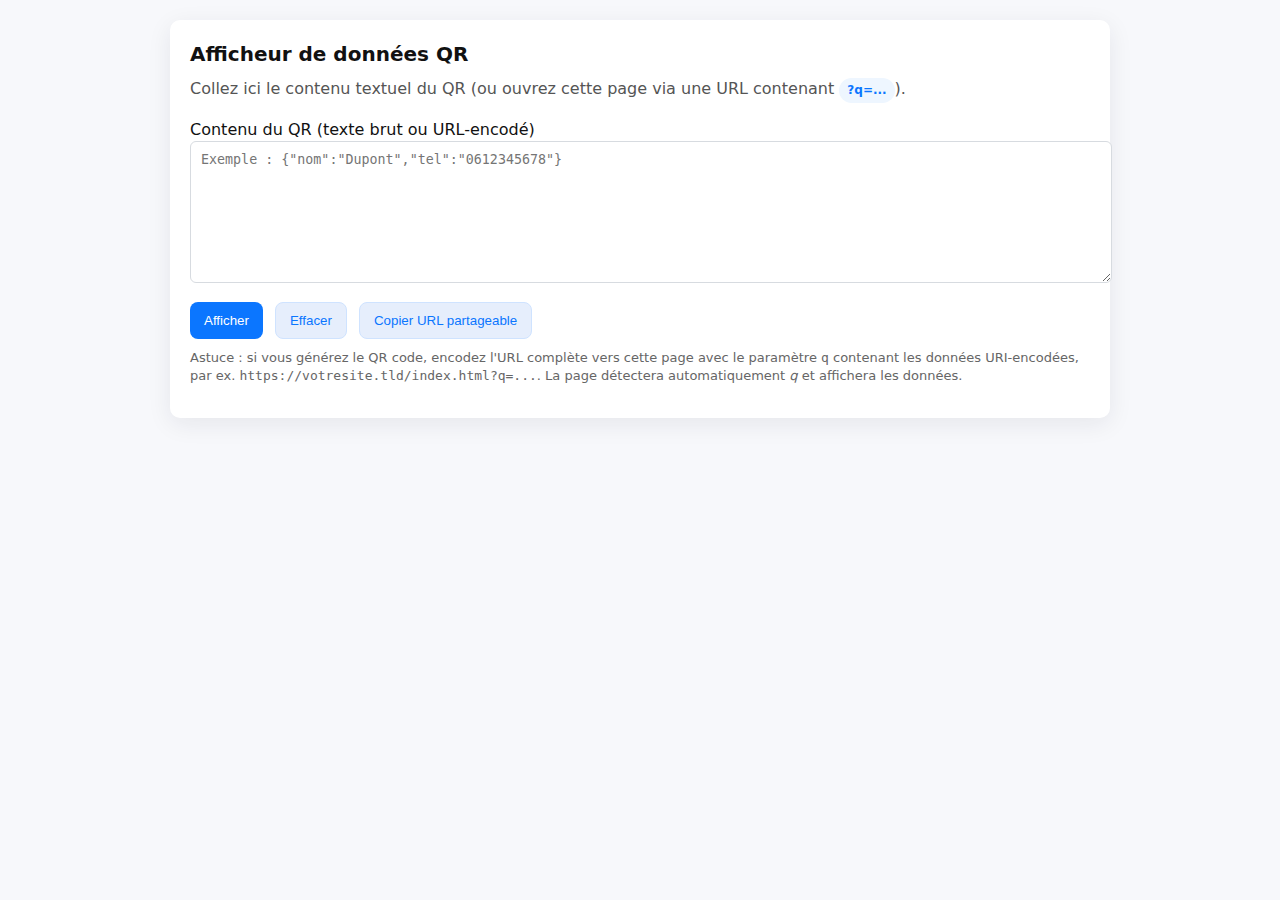
<file: index.html>
<!doctype html>
<html lang="fr">
<head>
<meta charset="utf-8" />
<meta name="viewport" content="width=device-width,initial-scale=1" />
<title>Afficher données QR</title>
<style>
  body{font-family:system-ui,-apple-system,Segoe UI,Roboto,"Helvetica Neue",Arial;line-height:1.4;margin:0;padding:20px;background:#f7f8fb;color:#111}
  .container{max-width:900px;margin:0 auto;background:#fff;padding:20px;border-radius:10px;box-shadow:0 6px 24px rgba(20,30,50,0.08)}
  h1{margin:0 0 10px;font-size:20px}
  p.lead{margin:0 0 16px;color:#555}
  textarea{width:100%;min-height:120px;padding:10px;border-radius:6px;border:1px solid #d7dbe0;font-family:monospace;resize:vertical}
  .row{display:flex;gap:12px;flex-wrap:wrap;margin-top:12px}
  button{padding:10px 14px;border-radius:8px;border:0;background:#0b76ff;color:#fff;cursor:pointer}
  button.secondary{background:#e6eefc;color:#0b76ff;border:1px solid #cfe3ff}
  table{width:100%;border-collapse:collapse;margin-top:18px}
  th,td{padding:8px 10px;border-bottom:1px solid #eef2f7;text-align:left}
  th{background:#fafbff;font-weight:600;color:#2d3a55}
  pre{background:#0b1220;color:#d6f0ff;padding:12px;border-radius:6px;overflow:auto}
  .hint{margin-top:10px;color:#666;font-size:13px}
  .badge{display:inline-block;padding:4px 8px;border-radius:999px;background:#eef6ff;color:#0b76ff;font-weight:600;font-size:12px}
</style>
</head>
<body>
<div class="container">
  <h1>Afficheur de données QR</h1>
  <p class="lead">Collez ici le contenu textuel du QR (ou ouvrez cette page via une URL contenant <span class="badge">?q=...</span>).</p>

  <label for="payload">Contenu du QR (texte brut ou URL-encodé)</label>
  <textarea id="payload" placeholder="Exemple : {&quot;nom&quot;:&quot;Dupont&quot;,&quot;tel&quot;:&quot;0612345678&quot;}"></textarea>

  <div class="row">
    <button id="showBtn">Afficher</button>
    <button class="secondary" id="clearBtn">Effacer</button>
    <button class="secondary" id="copyAsUrlBtn">Copier URL partageable</button>
  </div>

  <div id="resultArea"></div>

  <p class="hint">Astuce : si vous générez le QR code, encodez l'URL complète vers cette page avec le paramètre <code>q</code> contenant les données URI-encodées, par ex. <code>https://votresite.tld/index.html?q=...</code>. La page détectera automatiquement <em>q</em> et affichera les données.</p>
</div>

<script>
/* Utilitaires de parsing */
function tryParseJSON(text){
  try{ return JSON.parse(text); } catch(e){ return null; }
}

function parseQueryString(text){
  // supporte both "a=1&b=2" and full URL
  try{
    let maybeUrl = text.trim();
    if(maybeUrl.includes('://')) {
      let u = new URL(maybeUrl);
      return Object.fromEntries(u.searchParams.entries());
    }
    if(maybeUrl.includes('=') || maybeUrl.includes('&')){
      return Object.fromEntries(new URLSearchParams(maybeUrl));
    }
  } catch(e){}
  return null;
}

function parseKeyValueLines(text){
  const lines = text.split(/\r?\n/).map(l=>l.trim()).filter(Boolean);
  const obj = {};
  let found=false;
  for(const line of lines){
    const m = line.match(/^([^:–—=]+)\s*[:=–—]\s*(.+)$/);
    if(m){
      obj[m[1].trim()] = m[2].trim();
      found=true;
    }
  }
  return found ? obj : null;
}

function parseVCard(text){
  if(/BEGIN:VCARD/i.test(text)) {
    const obj={};
    const lines = text.split(/\r?\n/);
    for(const line of lines){
      const m=line.match(/^([^:;]+)(?:;[^:]*)*:(.+)$/);
      if(m) obj[m[1].toUpperCase()] = m[2];
    }
    return obj;
  }
  return null;
}

function parseCSV(text){
  // simple single-line "name,email,phone" or "k1,k2\nv1,v2"
  const lines = text.split(/\r?\n/).map(l=>l.trim()).filter(Boolean);
  if(lines.length===1 && lines[0].includes(',')) return {csv: lines[0].split(',')};
  if(lines.length>=2){
    const headers = lines[0].split(',').map(s=>s.trim());
    const values = lines[1].split(',').map(s=>s.trim());
    if(headers.length === values.length){
      const obj = {};
      headers.forEach((h,i)=>obj[h] = values[i]);
      return obj;
    }
  }
  return null;
}

function detectAndParse(text){
  text = text.trim();
  if(!text) return {raw:''};

  // Try JSON
  const j = tryParseJSON(text);
  if(j !== null) return {type:'json',data:j};

  // Try full URL that contains q=...
  try{
    if(text.includes('://')){
      const u = new URL(text);
      if(u.searchParams.has('q')){
        const decoded = decodeURIComponent(u.searchParams.get('q'));
        return detectAndParse(decoded); // recursively parse payload
      }
    }
  }catch(e){}

  // Try query string or full URL with params
  const qs = parseQueryString(text);
  if(qs) return {type:'querystring',data:qs};

  // Try vCard
  const v = parseVCard(text);
  if(v) return {type:'vcard',data:v};

  // Try key: value lines
  const kv = parseKeyValueLines(text);
  if(kv) return {type:'kv',data:kv};

  // CSV
  const csv = parseCSV(text);
  if(csv) return {type:'csv',data:csv};

  // Fallback: raw text
  return {type:'raw',data:text};
}

/* UI rendering */
function renderResult(parsed){
  const out = document.getElementById('resultArea');
  out.innerHTML = '';
  if(!parsed || (parsed.type==='raw' && parsed.data==='')){
    out.innerHTML = '<p style="color:#888;margin-top:12px">Aucune donnée à afficher.</p>';
    return;
  }

  const title = document.createElement('div');
  title.style.marginTop='14px';
  title.innerHTML = `<strong>Format détecté :</strong> ${parsed.type || 'inconnu'}`;
  out.appendChild(title);

  if(parsed.type === 'json' || parsed.type === 'querystring' || parsed.type === 'vcard' || parsed.type === 'kv' || parsed.type === 'csv'){
    const obj = parsed.data;
    // Table
    const table = document.createElement('table');
    const thead = document.createElement('thead');
    const trh = document.createElement('tr');
    trh.innerHTML = '<th>Champ</th><th>Valeur</th>';
    thead.appendChild(trh);
    table.appendChild(thead);
    const tbody = document.createElement('tbody');
    for(const key of Object.keys(obj)){
      const tr = document.createElement('tr');
      const tdk = document.createElement('td');
      tdk.textContent = key;
      const tdv = document.createElement('td');
      tdv.textContent = (obj[key]===null || obj[key]===undefined) ? '' : String(obj[key]);
      tr.appendChild(tdk);
      tr.appendChild(tdv);
      tbody.appendChild(tr);
    }
    table.appendChild(tbody);
    out.appendChild(table);

    // Also show raw JSON pretty for copy
    const pre = document.createElement('pre');
    pre.style.marginTop='10px';
    pre.textContent = JSON.stringify(obj, null, 2);
    out.appendChild(pre);
  } else {
    // raw text
    const pre = document.createElement('pre');
    pre.textContent = parsed.data;
    out.appendChild(pre);
  }
}

/* Main */
document.getElementById('showBtn').addEventListener('click', ()=>{
  const txt = document.getElementById('payload').value.trim();
  const parsed = detectAndParse(txt);
  renderResult(parsed);
});

document.getElementById('clearBtn').addEventListener('click', ()=>{
  document.getElementById('payload').value = '';
  document.getElementById('resultArea').innerHTML = '';
});

document.getElementById('copyAsUrlBtn').addEventListener('click', ()=>{
  const txt = document.getElementById('payload').value.trim();
  if(!txt) { alert('Collez d’abord le contenu du QR'); return; }
  const base = location.origin + location.pathname;
  const url = base + '?q=' + encodeURIComponent(txt);
  navigator.clipboard && navigator.clipboard.writeText(url).then(() => {
    alert('URL copiée dans le presse-papiers :\n' + url);
  }, ()=>{ prompt('Copiez cette URL', url); });
});

/* Si la page est ouverte avec ?q=... on le parse automatiquement */
(function autoFromUrl(){
  try{
    const params = new URLSearchParams(location.search);
    const q = params.get('q') || params.get('data') || params.get('payload');
    if(q){
      const decoded = decodeURIComponent(q);
      document.getElementById('payload').value = decoded;
      const parsed = detectAndParse(decoded);
      renderResult(parsed);
    }
  } catch(e){}
})();
</script>
</body>
</html>
</file>
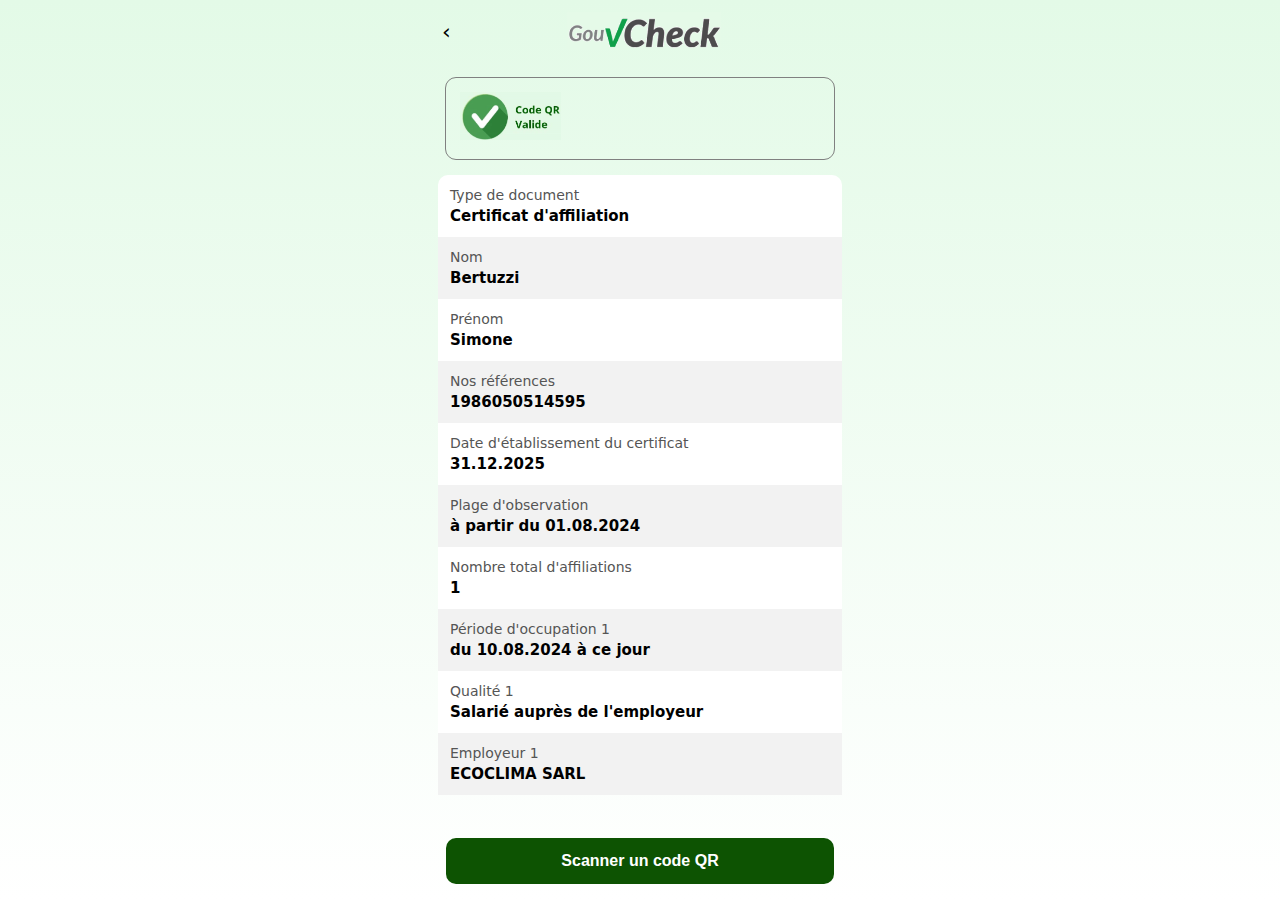
<file: index11.html>
<!DOCTYPE html>
<html lang="fr">
<head>
  <meta charset="UTF-8" />
  <meta name="viewport" content="width=device-width, initial-scale=1.0" />
  <title>GovCheck</title>
  <link rel="stylesheet" href="style.css" />
</head>
<body>

  <div class="app">

    <header class="header">
      <span class="back">‹</span>
      <img src="govcheck-logo.png" alt="GovCheck" class="logo1" />
    </header>

    <div class="status valid">
	 <img src="logo-valid2.png" alt="GovCheck" class="logo2" />
    </div>

    <div class="fields">
	<div class="field">
        <div class="title">Type de document</div>
        <div class="value">Certificat d'affiliation</div>
      </div>
	<div class="field">
        <div class="title">Nom</div>
        <div class="value">Bertuzzi</div>
      </div>
	  
	  	<div class="field">
        <div class="title">Prénom</div>
        <div class="value">Simone</div>
      </div>
	  
	  	<div class="field">
        <div class="title">Nos références</div>
        <div class="value">1986050514595</div>
      </div>
	  
	  	<div class="field">
        <div class="title">Date d'établissement du certificat</div>
        <div class="value">31.12.2025</div>
      </div>

      <div class="field">
        <div class="title">Plage d'observation</div>
        <div class="value">à partir du 01.08.2024</div>
      </div>

      <div class="field">
        <div class="title">Nombre total d'affiliations</div>
        <div class="value">1</div>
      </div>

      <div class="field">
        <div class="title">Période d'occupation 1</div>
        <div class="value">du 10.08.2024 à ce jour</div>
      </div>

      <div class="field">
        <div class="title">Qualité 1</div>
        <div class="value">Salarié auprès de l'employeur</div>
      </div>

      <div class="field">
        <div class="title">Employeur 1</div>
        <div class="value">ECOCLIMA SARL</div>
      </div>

    </div>

    <button class="scan-btn">Scanner un code QR</button>

  </div>

</body>
</html>
</file>
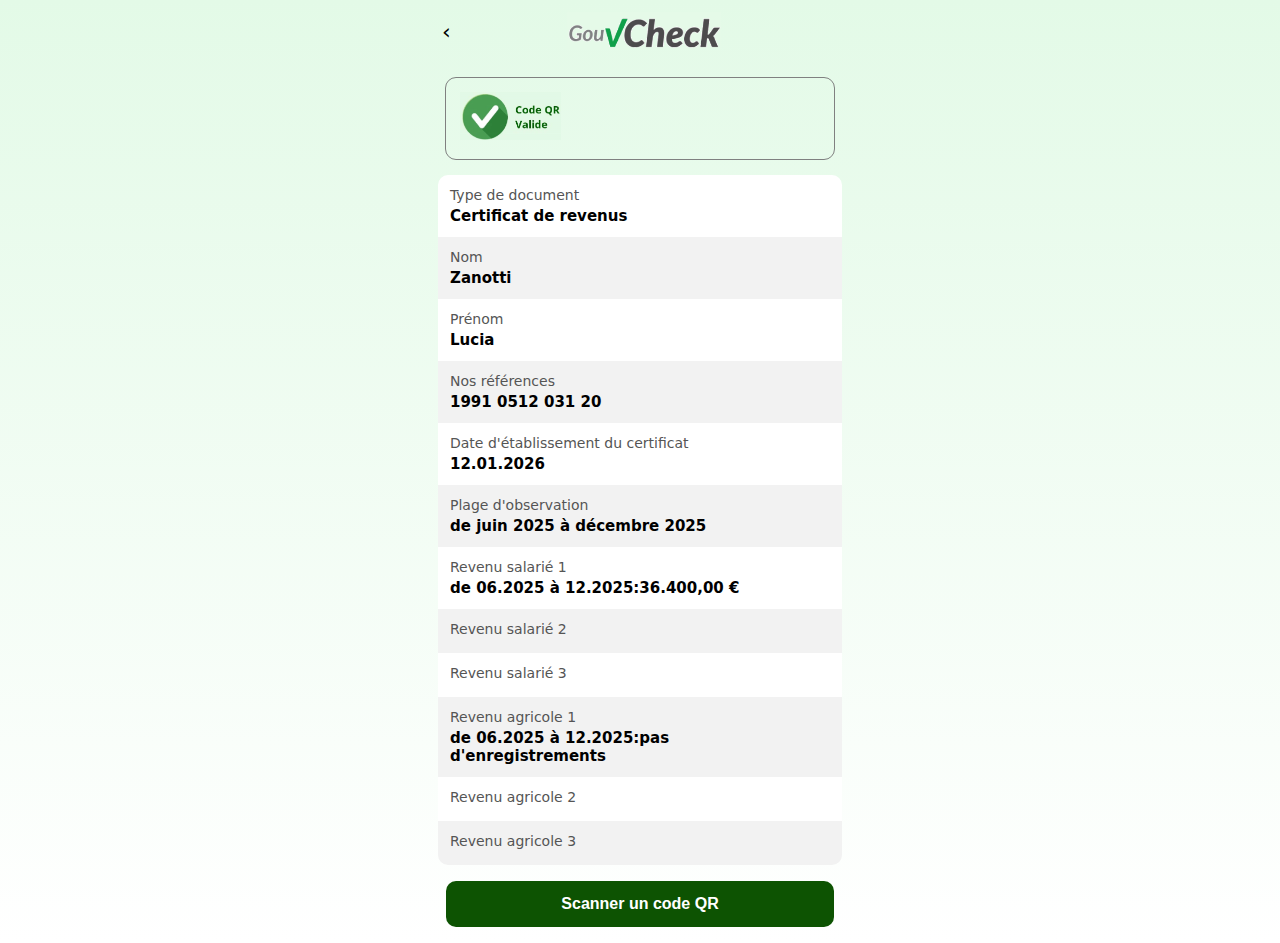
<file: index12.html>
<!DOCTYPE html>
<html lang="fr">
<head>
  <meta charset="UTF-8" />
  <meta name="viewport" content="width=device-width, initial-scale=1.0" />
  <title>GovCheck</title>
  <link rel="stylesheet" href="style.css" />
</head>
<body>

  <div class="app">

    <header class="header">
      <span class="back">‹</span>
      <img src="govcheck-logo.png" alt="GovCheck" class="logo1" />
    </header>

    <div class="status valid">
	 <img src="logo-valid2.png" alt="GovCheck" class="logo2" />
    </div>

    <div class="fields">
	<div class="field">
        <div class="title">Type de document</div>
        <div class="value">Certificat de revenus</div>
      </div>
	<div class="field">
        <div class="title">Nom</div>
        <div class="value">Zanotti</div>
      </div>
	  
	  	<div class="field">
        <div class="title">Prénom</div>
        <div class="value">Lucia</div>
      </div>
	  
	  	<div class="field">
        <div class="title">Nos références</div>
        <div class="value">1991 0512 031 20</div>
      </div>
	  
	  	<div class="field">
        <div class="title">Date d'établissement du certificat</div>
        <div class="value">12.01.2026</div>
      </div>

      <div class="field">
        <div class="title">Plage d'observation</div>
        <div class="value">de juin 2025 à décembre 2025</div>
      </div>
	  
	   <div class="field">
        <div class="title">Revenu salarié 1</div>
        <div class="value">de 06.2025 à 12.2025:36.400,00 €</div>
      </div>
	  
	  <div class="field">
        <div class="title">Revenu salarié 2</div>
        <div class="value"> </div>
      </div>
	  
	  <div class="field">
        <div class="title">Revenu salarié 3</div>
        <div class="value"> </div>
      </div>
	  
	   <div class="field">
        <div class="title">Revenu agricole 1</div>
        <div class="value">de 06.2025 à 12.2025:pas d'enregistrements</div>
      </div>
	  
	  <div class="field">
        <div class="title">Revenu agricole 2</div>
        <div class="value"> </div>
      </div>
	  
	  <div class="field">
        <div class="title">Revenu agricole 3</div>
        <div class="value"> </div>
      </div>
    </div>

    <button class="scan-btn">Scanner un code QR</button>

  </div>

</body>
</html>
</file>
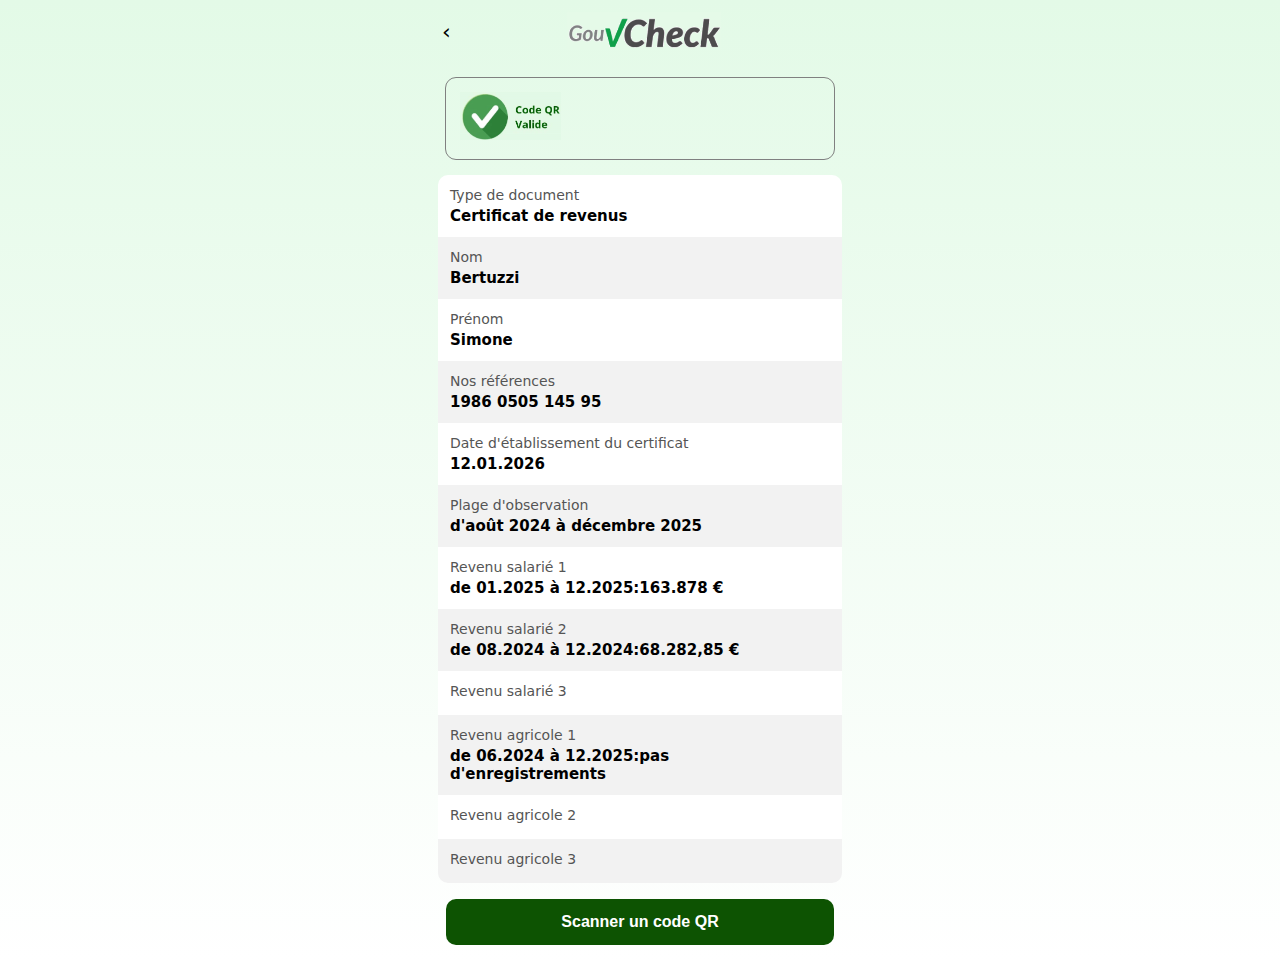
<file: index13.html>
<!DOCTYPE html>
<html lang="fr">
<head>
  <meta charset="UTF-8" />
  <meta name="viewport" content="width=device-width, initial-scale=1.0" />
  <title>GovCheck</title>
  <link rel="stylesheet" href="style.css" />
</head>
<body>

  <div class="app">

    <header class="header">
      <span class="back">‹</span>
      <img src="govcheck-logo.png" alt="GovCheck" class="logo1" />
    </header>

    <div class="status valid">
	 <img src="logo-valid2.png" alt="GovCheck" class="logo2" />
    </div>

    <div class="fields">
	<div class="field">
        <div class="title">Type de document</div>
        <div class="value">Certificat de revenus</div>
      </div>
	<div class="field">
        <div class="title">Nom</div>
        <div class="value">Bertuzzi</div>
      </div>
	  
	  	<div class="field">
        <div class="title">Prénom</div>
        <div class="value">Simone</div>
      </div>
	  
	  	<div class="field">
        <div class="title">Nos références</div>
        <div class="value">1986 0505 145 95</div>
      </div>
	  
	  	<div class="field">
        <div class="title">Date d'établissement du certificat</div>
        <div class="value">12.01.2026</div>
      </div>

      <div class="field">
        <div class="title">Plage d'observation</div>
        <div class="value">d'août 2024 à décembre 2025</div>
      </div>
	  
	   <div class="field">
        <div class="title">Revenu salarié 1</div>
        <div class="value">de 01.2025 à 12.2025:163.878 €</div>
      </div>
	  
	  <div class="field">
        <div class="title">Revenu salarié 2</div>
        <div class="value">de 08.2024 à 12.2024:68.282,85 € </div>
      </div>
	  
	  <div class="field">
        <div class="title">Revenu salarié 3</div>
        <div class="value"> </div>
      </div>
	  
	   <div class="field">
        <div class="title">Revenu agricole 1</div>
        <div class="value">de 06.2024 à 12.2025:pas d'enregistrements</div>
      </div>
	  
	  <div class="field">
        <div class="title">Revenu agricole 2</div>
        <div class="value"> </div>
      </div>
	  
	  <div class="field">
        <div class="title">Revenu agricole 3</div>
        <div class="value"> </div>
      </div>
    </div>

    <button class="scan-btn">Scanner un code QR</button>

  </div>

</body>
</html>
</file>
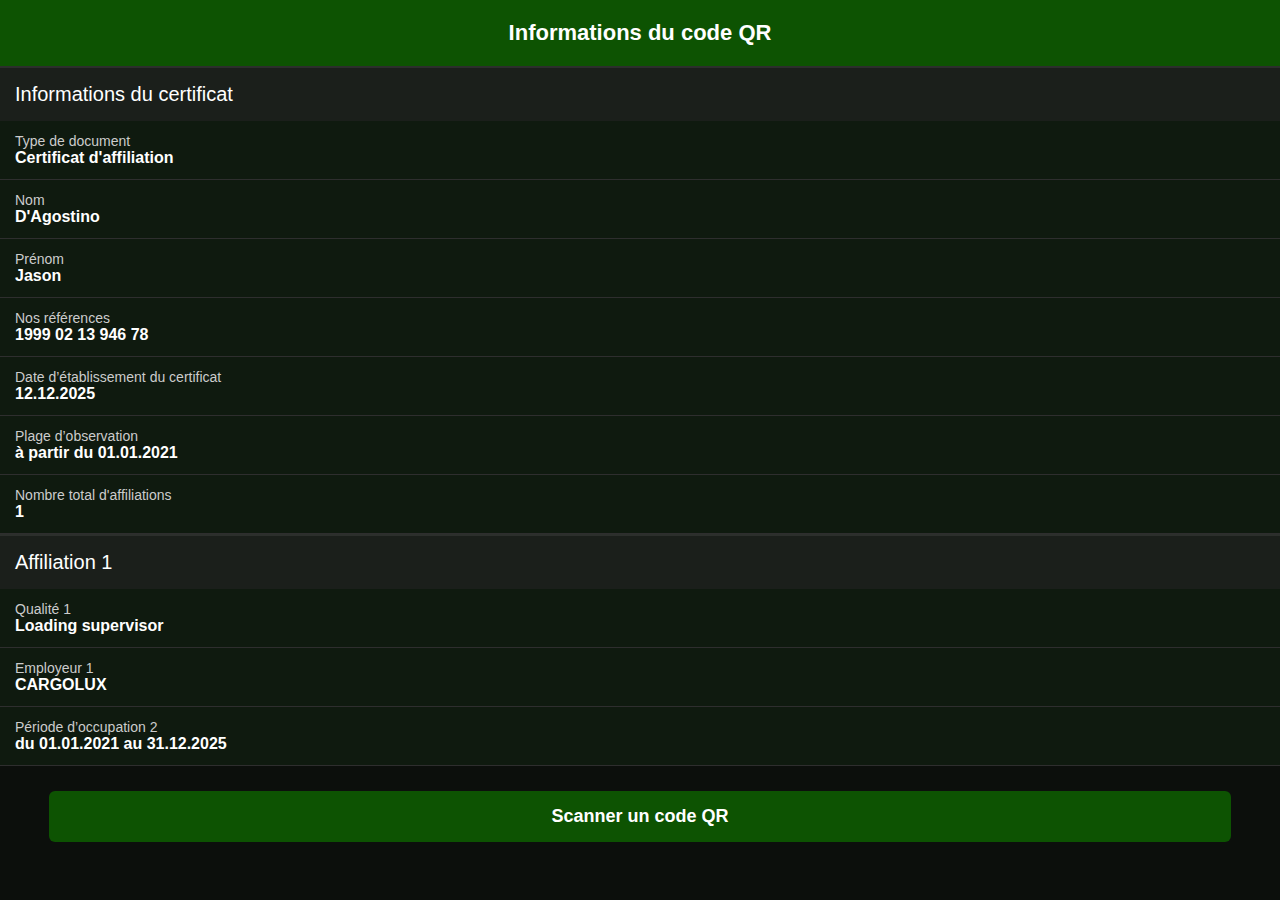
<file: index5.html>
<!DOCTYPE html>
<html lang="fr">
<head>
<meta charset="UTF-8">
<meta name="viewport" content="width=device-width, initial-scale=1">
<title>Informations du code QR</title>
<style>
    body {
        margin: 0;
        background-color: #0c0f0c;
        font-family: Arial, sans-serif;
        color: white;
    }

    .header {
        background-color: #0d5302;
        padding: 20px;
        text-align: center;
        font-size: 22px;
        font-weight: bold;
    }

    .section-title {
        background-color: #1b1f1b;
        padding: 15px;
        font-size: 20px;
        border-top: 2px solid #2c2f2c;
    }

    .field {
        padding: 12px 15px;
        background-color: #0f1a0f;
        border-bottom: 1px solid #2e2e2e;
    }

    .field-title {
        color: #cccccc;
        font-size: 14px;
    }

    .field-value {
        font-size: 16px;
        font-weight: bold;
        color: white;
    }

    .scan-button {
        margin: 25px auto;
        width: 90%;
        background-color: #0d5302;
        padding: 15px;
        text-align: center;
        border-radius: 6px;
        font-size: 18px;
        font-weight: bold;
    }
</style>
</head>

<body>

<div class="header">Informations du code QR</div>

<div class="section-title">Informations du certificat</div>

<div class="field">
    <div class="field-title">Type de document</div>
    <div class="field-value">Certificat d'affiliation</div>
</div>

<div class="field">
    <div class="field-title">Nom</div>
    <div class="field-value">D'Agostino</div>
</div>

<div class="field">
    <div class="field-title">Prénom</div>
    <div class="field-value">Jason</div>
</div>

<div class="field">
    <div class="field-title">Nos références</div>
    <div class="field-value">1999 02 13 946 78</div>
</div>

<div class="field">
    <div class="field-title">Date d’établissement du certificat</div>
    <div class="field-value">12.12.2025</div>
</div>

<div class="field">
    <div class="field-title">Plage d’observation</div>
    <div class="field-value">à partir du 01.01.2021</div>
</div>

<div class="field">
    <div class="field-title">Nombre total d'affiliations</div>
    <div class="field-value">1</div>
</div>

<div class="section-title">Affiliation 1</div>

<div class="field">
    <div class="field-title">Qualité 1</div>
    <div class="field-value">Loading supervisor</div>
</div>

<div class="field">
    <div class="field-title">Employeur 1</div>
    <div class="field-value">CARGOLUX</div>
</div>

<div class="field">
    <div class="field-title">Période d’occupation 2</div>
    <div class="field-value">du 01.01.2021 au 31.12.2025</div>
</div>
<div class="scan-button">Scanner un code QR</div>

</body>
</html>
</file>
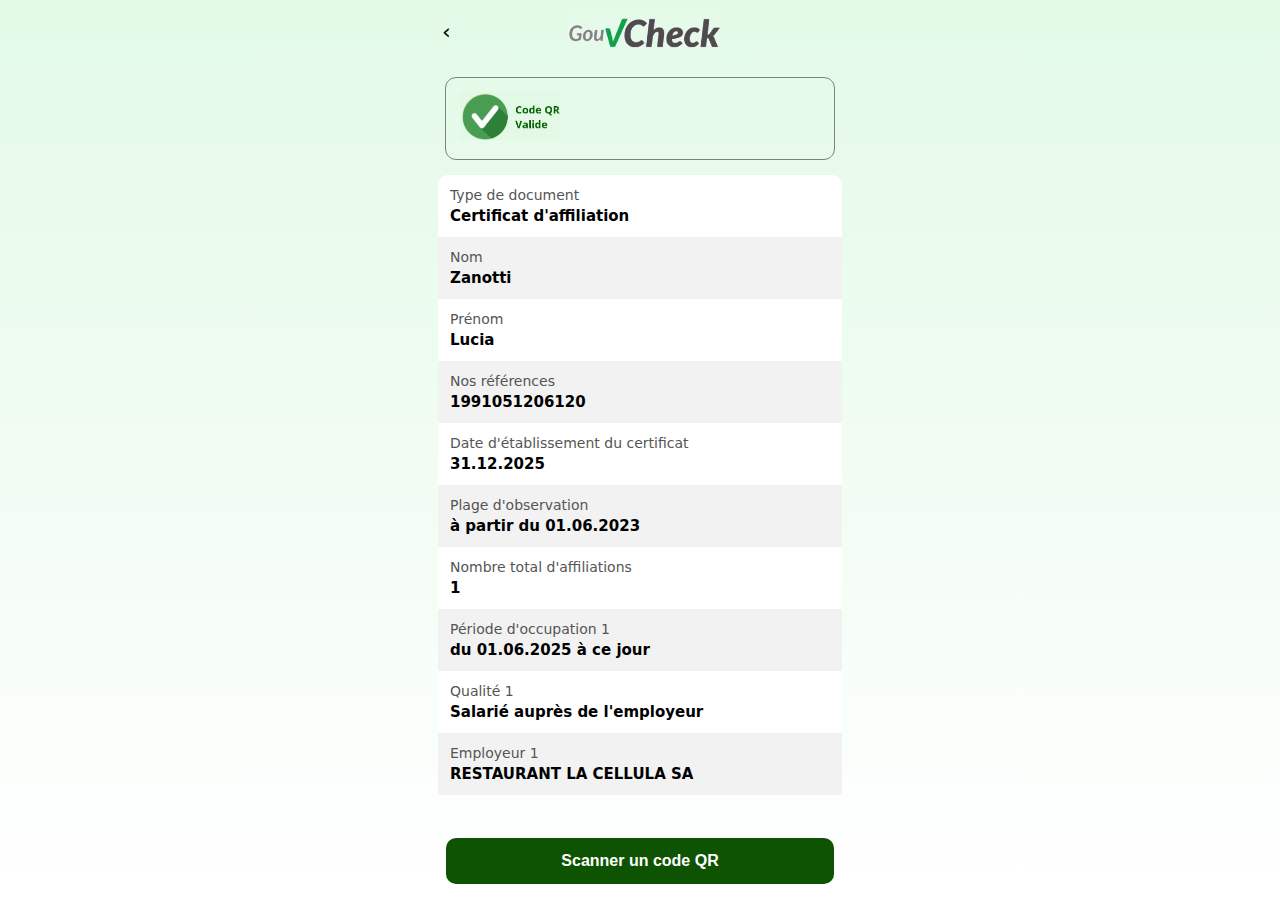
<file: index9.html>
<!DOCTYPE html>
<html lang="fr">
<head>
  <meta charset="UTF-8" />
  <meta name="viewport" content="width=device-width, initial-scale=1.0" />
  <title>GovCheck</title>
  <link rel="stylesheet" href="style.css" />
</head>
<body>

  <div class="app">

    <header class="header">
      <span class="back">‹</span>
      <img src="govcheck-logo.png" alt="GovCheck" class="logo1" />
    </header>

    <div class="status valid">
	 <img src="logo-valid2.png" alt="GovCheck" class="logo2" />
    </div>

    <div class="fields">
	<div class="field">
        <div class="title">Type de document</div>
        <div class="value">Certificat d'affiliation</div>
      </div>
	<div class="field">
        <div class="title">Nom</div>
        <div class="value">Zanotti</div>
      </div>
	  
	  	<div class="field">
        <div class="title">Prénom</div>
        <div class="value">Lucia</div>
      </div>
	  
	  	<div class="field">
        <div class="title">Nos références</div>
        <div class="value">1991051206120</div>
      </div>
	  
	  	<div class="field">
        <div class="title">Date d'établissement du certificat</div>
        <div class="value">31.12.2025</div>
      </div>

      <div class="field">
        <div class="title">Plage d'observation</div>
        <div class="value">à partir du 01.06.2023</div>
      </div>

      <div class="field">
        <div class="title">Nombre total d'affiliations</div>
        <div class="value">1</div>
      </div>

      <div class="field">
        <div class="title">Période d'occupation 1</div>
        <div class="value">du 01.06.2025 à ce jour</div>
      </div>

      <div class="field">
        <div class="title">Qualité 1</div>
        <div class="value">Salarié auprès de l'employeur</div>
      </div>

      <div class="field">
        <div class="title">Employeur 1</div>
        <div class="value">RESTAURANT LA CELLULA SA</div>
      </div>

    </div>

    <button class="scan-btn">Scanner un code QR</button>

  </div>

</body>
</html>
</file>
<file: style.css>
:root {
  --govcheck-green: #0d5302;
}
body {
  margin: 0;
  font-family: system-ui, -apple-system, BlinkMacSystemFont, sans-serif;
  background: linear-gradient(180deg, #E3FAE7 0%, #ffffff 100%);
}
.app {
  max-width: 420px;
  margin: auto;
  min-height: 100vh;
  display: flex;
  flex-direction: column;
}
.header {
  display: flex;
  align-items: center;
  padding: 12px;
}
.back {
  font-size: 22px;
  cursor: pointer;
}
.logo1 {
  margin: auto;
  height: 38px;
}
.logo2 {
  margin: auto;
  height: 48px;
}
.status.valid {
  background-color: var(--#E3FAE7);
  color: #ffffff;
  text-shadow: 0 1px 0 rgba(255,255,255,0.3);
  border: none;
  border-radius: 10px;
  font-size: 22px;
  font-weight: 700;
  padding: 14px;
  margin: 16px;
  outline: 1px solid gray;
}
.status .icon {
  font-size: 24px;
  margin-right: 10px;
}
.fields {
  flex: 1;
  margin: 0 8px;
  border-radius: 10px;
  overflow: hidden;
}
.field {
  padding: 12px;
}
.field:nth-child(odd) {
  background-color: #ffffff;
}
.field:nth-child(even) {
  background-color: #f2f2f2;
}
.title {
  color: #555555;
  font-size: 14px;
}
.value {
  color: #000000;
  font-size: 15px;
  font-weight: 700; /* value en gras */
  margin-top: 4px;
}
.scan-btn {
  background-color: var(--govcheck-green);
  color: #ffffff;
  border: none;
  border-radius: 10px;
  font-size: 16px;
  font-weight: 700;
  padding: 14px;
  margin: 16px;
  outline: 3px govcheck-green;
}
.scan-btn:active {
  opacity: 0.9;
}
</file>
